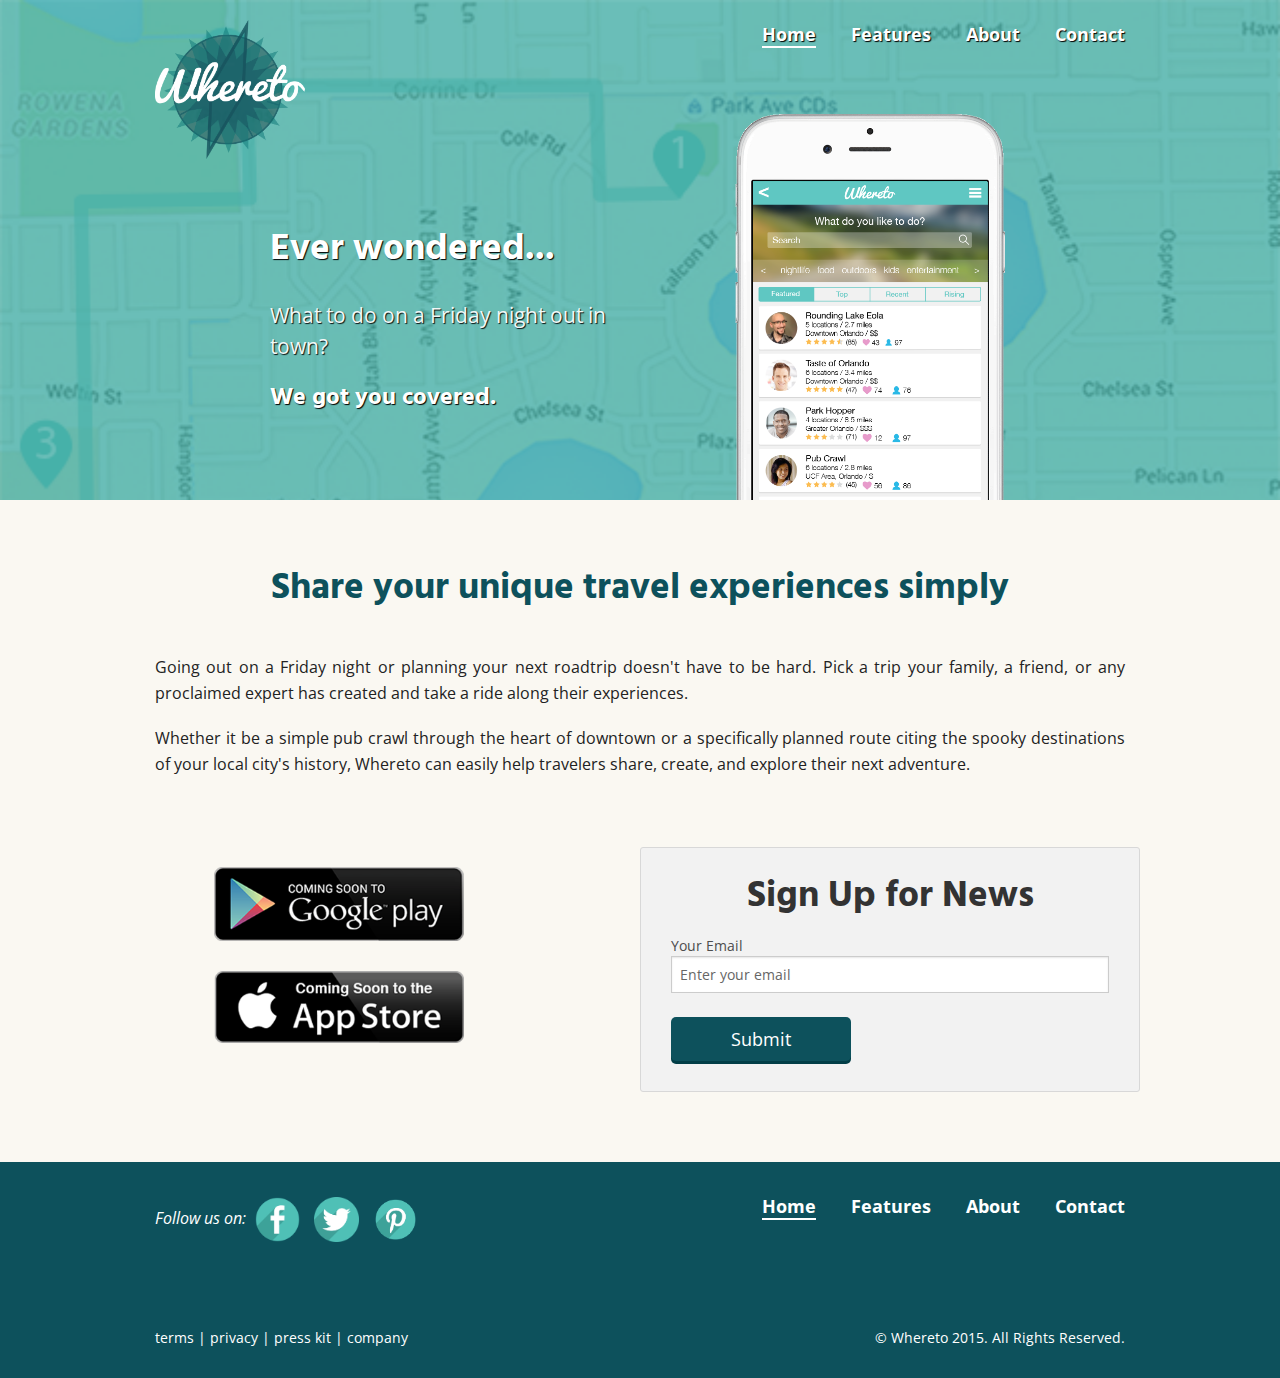
<file: index.html>
<!DOCTYPE html>
<html>
	<head>
		<title>Whereto</title>
		<meta http-equiv="Content-type" content="text/html;charset=UTF-8" />
		<meta http-equiv="X-UA-Compatible" content="IE=edge" />
		<meta name="description" content="Time Spent on Media" />

		<!-- Responsive and mobile friendly -->
		<meta name="HandheldFriendly" content="True">
		<meta name="MobileOptimized" content="320">
		<meta name="viewport" content="width=device-width, initial-scale=1.0">

		<!-- JS -->
		<script src="foundation/js/vendor/modernizr.js"></script>
		<script src="foundation/js/vendor/jquery.js"></script>

		<!-- Stylesheets -->
		<link rel="stylesheet" href="foundation/css/foundation.css" media="all">
		<link rel="stylesheet" href="foundation/css/normalize.css" media="all">
		<link rel="stylesheet" href="css/style.css" media="all">

		<!-- Font -->
		<link href='https://fonts.googleapis.com/css?family=Fjalla+One|Cantarell' rel='stylesheet' type='text/css'>
		<link href='https://fonts.googleapis.com/css?family=Hind:400,700|Open+Sans:400,700' rel='stylesheet' type='text/css'>

		<!-- Favicon -->
		<link rel="icon" type="image/png" href="assets/fav-icon-source.png">

		<!-- JQuery -->
		<script type="text/javascript">
			(function($){
			    $.fn.extend({ 
			        rotaterator: function(options) {
			 
			            var defaults = {
			                fadeSpeed: 100,
			                pauseSpeed: 1000,
							child:null
			            };
			             
			            var options = $.extend(defaults, options);
			         
			            return this.each(function() {
			                  var o =options;
			                  var obj = $(this);                
			                  var items = $(obj.children(), obj);
							  items.each(function() {$(this).hide();})
							  if(!o.child){var next = $(obj).children(':first');
							  }else{var next = o.child;
							  }
							  $(next).fadeIn(o.fadeSpeed, function() {
									$(next).delay(o.pauseSpeed).fadeOut(o.fadeSpeed, function() {
										var next = $(this).next();
										if (next.length == 0){
												next = $(obj).children(':first');
										}
										$(obj).rotaterator({child : next, fadeSpeed : o.fadeSpeed, pauseSpeed : o.pauseSpeed});
									})
								});
			            });
			        }
			    });
			})(jQuery);

			 $(document).ready(function() {
			        $('#rotate').rotaterator({fadeSpeed:1000, pauseSpeed:6000});
			 });

		</script>
	</head>

	<body>
		<!-- Begin Header -->
		<div id="landing-header-container">
			<div id="header">
				<div class="row"> 
					<div class="small-12 medium-4 columns">
						<a href="index.html"><img id="logo" src="assets/logo.png" alt="Whereto" /></a>
					</div>
					<div class="small-12 medium-8 columns text-right text-shadow">
						<nav>
							<ul>
								<li><a href="index.html" id="active-link">Home</a></li>
								<li><a href="features.html">Features</a></li>
								<li><a href="about.html">About</a></li>
								<li><a href="contact.html">Contact</a></li>
							</ul>
						</nav>
					</div>
				</div>
				<div class="row">
					<div class="small-12 medium-6 columns text-shadow" id="landing-page-text">
						<h1>Ever wondered...</h1>
						<p>
							<div id="rotate">
								<div>What to do on a Friday night out in town?</div>
								<div>How to share a roadtrip with your friends?</div>
								<div>The locations in your city that have had movies filmed there?</div>
								<div>How your cousin's trip to the Rocky Mountains panned out?</div>
							</div>
						</p>
						<h2>We got you covered.</h2>
					</div>
					<div class="small-12 medium-6 columns text-right">
						<img id="iphone-map" src="assets/iphone-landing.png" alt="Whereto" />
					</div>
				</div>
			</div>
		</div>
		<!-- End Header -->

		<!-- Being Content -->
		<div id="main-container">
			<div class="row spacing">
				<div class="small-12 columns">
					<h2 class="main-title">Share your unique travel experiences simply</h2>
				</div>
				<div class="small-12 columns">
					<p> Going out on a Friday night or planning your next roadtrip doesn't have to be hard. Pick a trip your family, a friend, or any proclaimed expert has created and take a ride along their experiences.</p>
					<p> Whether it be a simple pub crawl through the heart of downtown or a specifically planned route citing the spooky destinations of your local city's history, Whereto can easily help travelers share, create, and explore their next adventure.</p>
				</div>
			</div>
			<div class="row spacing">
				<div class="small-12 medium-6 columns" id="mobile-container">
					<div class="row collapse small-centered">
						<div class="small-6 medium-9 columns small-centered">
							<img class="mobile-icon" src="assets/mobile-icons/playstore.png"></img>
						</div>
					</div>
					<div class="row collapse">
						<div class="small-6 medium-9 columns small-centered">
							<img class="mobile-icon" src="assets/mobile-icons/appstore.png"></img>
						</div>
					</div>
				</div>
				<div id="news-signup" class="small-12 medium-6 columns panel radius">
					<h2>Sign Up for News</h2>
					<form>
						<label for="email">Your Email</label>
						<input type="text" name="email" placeholder="Enter your email" />
						<br />
						<input class="action-button" type="submit" value="Submit" />
					</form>
				</div>
			</div>
		</div>
			</div>
		</div>
		<!-- End Content -->

		<!-- Begin Footer -->
		<div id="footer-container">
			<div id="footer">
				<div class="row">
					<div class="small-12 medium-6 columns">
						<span><em>Follow us on:</em></span>
						<a href="#"><img class="social-icon" src="assets/social-icons/facebook.png" alt="Facebook" /></a>
						<a href="#"><img class="social-icon" src="assets/social-icons/twitter.png" alt="Twitter" /></a>
						<a href="#"><img class="social-icon" src="assets/social-icons/pinterest.png" alt="Pinterest" /></a>
					</div>
					<div class="small-12 medium-6 columns">
						<nav class="text-right">
							<ul>
								<li><a href="index.html" id="active-link">Home</a></li>
								<li><a href="features.html">Features</a></li>
								<li><a href="about.html">About</a></li>
								<li><a href="contact.html">Contact</a></li>
							</ul>
						</nav>
					</div>
				</div>
				<div class="row">
					<div id="fine-print" class="small-12 text-center">
						<div class="large-6 columns left text-left">
							<span>
								<a href="#">
									terms
								</a>
								|
								<a href="#">
									privacy
								</a>
								|
								<a href="#">
									press kit
								</a>
								|
								<a href="#">
									company
								</a>
							</span>
						</div>
						<div class="large-6 columns right text-right">
							<span>
								&copy; Whereto 2015. All Rights Reserved.
							</span>
						</div>
					</div>
				</div>
			</div>
		</div>
		<!-- End Footer -->
	</body>
</html>
</file>
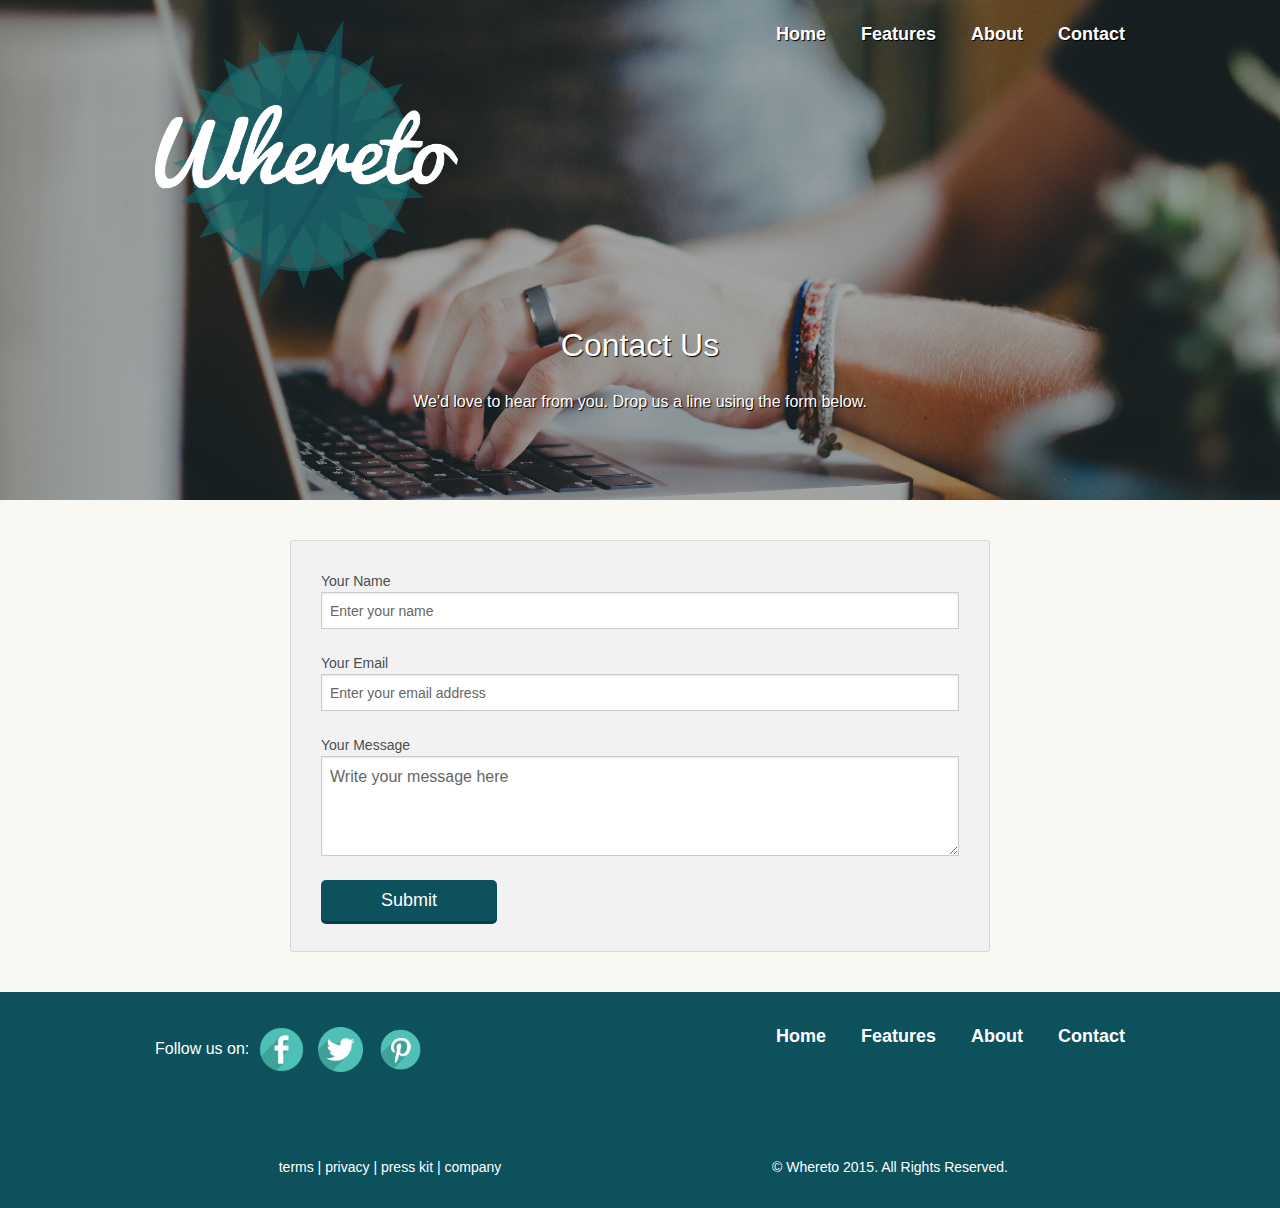
<file: contact.html>
<!DOCTYPE html>
<html>
	<head>
		<title>Whereto - Contact Us</title>
		<meta http-equiv="Content-type" content="text/html;charset=UTF-8" />
		<meta http-equiv="X-UA-Compatible" content="IE=edge" />
		<meta name="description" content="Time Spent on Media" />

		<!-- Responsive and mobile friendly -->
		<meta name="HandheldFriendly" content="True">
		<meta name="MobileOptimized" content="320">
		<meta name="viewport" content="width=device-width, initial-scale=1.0">

		<!-- Stylesheets -->
		<link rel="stylesheet" href="foundation/css/foundation.css" media="all">
		<link rel="stylesheet" href="foundation/css/normalize.css" media="all">
		<link rel="stylesheet" href="css/style.css" media="all">

		<!-- Font -->
		<link href='https://fonts.googleapis.com/css?family=Fjalla+One|Cantarell' rel='stylesheet' type='text/css'>
		<link href='https://fonts.googleapis.com/css?family=Rokkitt' rel='stylesheet' type='text/css'>
	</head>

	<body>
		<!-- Begin Header -->
		<div id="contact-header-container">
			<div id="header">
				<div class="row">
					<div class="small-12 medium-4 columns">
						<a href="index.html"><img src="assets/logo.png" alt="Whereto" /></a>
					</div>
					<div class="small-12 medium-8 columns">
						<nav class="text-right text-shadow">
							<ul>
								<li><a href="index.html">Home</a></li>
								<li><a href="features.html">Features</a></li>
								<li><a href="about.html">About</a></li>
								<li><a href="contact.html">Contact</a></li>
							</ul>
						</nav>
					</div>
				</div>
				<div id="header-text" class="row">
					<h1 class="text-center text-shadow">Contact Us</h1>
					<p class="text-center text-shadow">We'd love to hear from you. Drop us a line using the form below.</p>
				</div>
			</div>
		</div>
		<!-- End Header -->

		<!-- Begin Contact Form -->
		<div class="row">
			<div id="contact-form" class="panel radius">
				<form>
					<label for="name">Your Name</label>
					<input type="text" name="name" placeholder="Enter your name" />
					<br />
					<label for="email">Your Email</label>
					<input type="email" name="email" placeholder="Enter your email address" />
					<br />
					<label for="message">Your Message</label>
					<textarea name="message" placeholder="Write your message here"></textarea>
					<br />
					<input class="action-button" type="submit" value="Submit" />
				</form>
			</div>
		</div>
		<!-- End Contact Form -->

		<!-- Begin Footer -->
		<div id="footer-container">
			<div id="footer">
				<div class="row">
					<div class="small-12 medium-6 columns">
						<span>Follow us on:</span>
						<a href="#"><img class="social-icon" src="assets/social-icons/facebook.png" alt="Facebook" /></a>
						<a href="#"><img class="social-icon" src="assets/social-icons/twitter.png" alt="Twitter" /></a>
						<a href="#"><img class="social-icon" src="assets/social-icons/pinterest.png" alt="Pinterest" /></a>
					</div>
					<div class="small-12 medium-6 columns">
						<nav class="text-right">
							<ul>
								<li><a href="index.html">Home</a></li>
								<li><a href="features.html">Features</a></li>
								<li><a href="about.html">About</a></li>
								<li><a href="contact.html">Contact</a></li>
							</ul>
						</nav>
					</div>
				</div>
				<div class="row">
					<div id="fine-print" class="small-12 text-center">
						<div class="large-6 columns left">
							<span>
								<a href="#">
									terms
								</a>
								|
								<a href="#">
									privacy
								</a>
								|
								<a href="#">
									press kit
								</a>
								|
								<a href="#">
									company
								</a>
							</span>
						</div>
						<div class="large-6 columns right">
							<span>
								&copy; Whereto 2015. All Rights Reserved.
							</span>
						</div>
					</div>
				</div>
			</div>
		</div>
		<!-- End Footer -->
	</body>
</html>
</file>
<file: css/style.css>
/* ===========  Global ============= */

::-moz-selection {
	background: #4FC0B6;
}

::selection {
	background: #4FC0B6;
}

nav ul {
	list-style-type: none;
	font-size: 18px;
	font-weight: bold;
}

nav ul li {
	display: inline-block;
	padding-left: 30px;
}

a {
	color: white;
	-webkit-transition: color 0.2s ease;
	-moz-transition: color 0.2s ease;
	-ms-transition: color 0.2s ease;
	-o-transition: color 0.2s ease;
	transition: color 0.2s ease;
}

a:hover {
	color: #087475;
}

#active-link {
	border-bottom: 2px solid white;
	-webkit-transition: border-bottom 0.2s ease;
	-moz-transition: border-bottom 0.2s ease;
	-ms-transition: border-bottom 0.2s ease;
	-o-transition: border-bottom 0.2s ease;
	transition: border-bottom 0.2s ease;
}

#active-link:hover {
	border-bottom: 2px solid #087475;
}

body {
	font-family: 'Open Sans', sans-serif;
	background-color: #faf8f2;
}

#header-container {
	width: 100%;
	background-color: #51bfb5;
}

#header {
	padding-top: 20px;
	height: 500px;
	color: white;
}

#logo {
	width: 150px;
}

.text-shadow {
	text-shadow: 1px 1px 1px black;
}

.panel {
	padding: 30px;
}

.panel form input {
	margin-bottom: 0;
}

#header h1 {
	color: white;
}

/* =========== Nav Menu: global ============= */

nav ul {
	list-style-type: none;
	font-size: 18px;
	font-weight: bold;
}

nav ul li {
	display: inline-block;
	padding-left: 30px;
}

a {
	color: white;
	-webkit-transition: color 0.2s ease;
	-moz-transition: color 0.2s ease;
	-ms-transition: color 0.2s ease;
	-o-transition: color 0.2s ease;
	transition: color 0.2s ease;
}

a:hover {
	color: #087475;
}

#active-link {
	border-bottom: 2px solid white;
	-webkit-transition: border-bottom 0.2s ease;
	-moz-transition: border-bottom 0.2s ease;
	-ms-transition: border-bottom 0.2s ease;
	-o-transition: border-bottom 0.2s ease;
	transition: border-bottom 0.2s ease;
}

#active-link:hover {
	border-bottom: 2px solid #087475;
}

/* =========== Footer: global ============= */

#footer-container {
	background: #0d515c;
}

#footer {
	color: white;
	padding: 30px 0px;	
}

.social-icon {
	margin: 5px;
	width: 45px;
}

#fine-print {
	font-size: 14px;
	margin-top: 80px;
}

/* =========== Landing Page: index ============= */

#landing-header-container {
	background: url(../assets/landing-map.png);
	background-size: cover;
}

#iphone-map {
	width: 270px;
	margin-top: -45px;
	margin-right: 120px;
}

#landing-page-text {
	margin-top: 40px;
	padding-left: 130px;
}

#landing-page-text h1 {
	font-family: 'Hind', sans-serif;
	font-weight: 700;
	font-size: 2.3rem;
	color: white;
}

#landing-page-text h2 {
	font-family: 'Hind', sans-serif;
	font-weight: 700;
	color: white;
	font-size: 1.5rem;
}

#landing-page-text #rotate div {
	font-size: 1.3rem;
}

#mobile-container {
	margin-bottom: 25px;
}

#mobile-container img {
	width: 250px;
	padding: 20px 0 10px 0;
}


/* =========== Main Container ============= */

.main-title {
	color: #0d515c;
	padding: 20px 0 20px 0;
}

#main-container .spacing {
	margin-top: 40px;
	margin-bottom: 50px;
}

#main-container h2 {
	text-align: center;
	margin-bottom: 20px;
	font-family: 'Hind', sans-serif;
	font-weight: 700;
}

#main-container p {
	text-align: justify;
}

/* =========== Header Container: features ============= */

#features-header-container {
	height: 920px;
	width: 100%;
	background-color: #51bfb5;
}

#features-tagline {
	margin-top: 100px;
	font-family: 'Hind', sans-serif;
	font-weight: 700;
	font-size: 2.5rem;
}

#features-header-container h1 {
	font-family: 'Hind', sans-serif;
	font-weight: 700;
}

#device-images {
	margin-top: 40px;
}

#iphone {
	width: 130px;
}

#nexus {
	width: 130px;
}

#surface-image {
	margin-top: 65px;
}

/* =========== Features Rows: features ============= */

.features-row img {
	width: 200px;
}

.primary-row {
	padding-top: 60px;
	padding-bottom: 60px;
}

.secondary-row {
	padding-top: 60px;
	padding-bottom: 60px;
	width: 100%;
	background: #bfd9cc;
}

.secondary-row img {
	float: right;
}

.features-description {
	margin-top: 100px;
}

#features-form {
	width: 400px;
	margin-top: 40px;
	margin-bottom: 60px;
	margin-left: auto;
	margin-right: auto;
}

/* =========== About ============= */

#about-header-container {
	background: url(../assets/about-hero.jpg);
	background-size: cover;
}

.founders-container img {
	-webkit-border-radius: 50%;
	-moz-border-radius: 50%;
	-ms-border-radius: 50%;
	-o-border-radius: 50%;
	border-radius: 50%;
}

.founders-container h3 {
	color: #0d515c;
}

.founders-container p {
	font-size: .8rem;
}

#mission-container {
	background-color: transparent;
	border-width: 3px;
	border-color: #fff;
	text-align: center;
}

#mission-container h1 {
	font-family: 'Hind', sans-serif;
	font-weight: 700;
	font-size: 2.5rem;
	margin-bottom: 5px;
	margin-top: 20px;
}

#mission-container p {
	text-align: justify;
}

/* =========== Contact ============= */

#contact-header-container {
	background: url(../assets/contact-hero2-shorter.jpg?1);
	background-size: cover;
}

#contact-header-text h1 {
	color: white;
	font-weight: 700;
	font-size: 2.5rem;
	margin-top: 45px;
	margin-bottom: 5px;
	font-family: 'Hind', serif;
}

#contact-header-text p {
	font-family: 'Hind', serif;
	color: white;
	font-weight: 100;
	font-size: 1.5rem;
}

#contact-form {
	width: 700px;
	margin: 0 auto;
	margin-top: 40px;
	margin-bottom: 40px;
}

form textarea {
	height: 100px;
}

form .action-button {
	background: #0d515c;
	color: white;
	padding: 10px 60px;
	font-size: 18px;
	border: 0;
	-webkit-border-radius: 5px;
	-moz-border-radius: 5px;
	-ms-border-radius: 5px;
	-o-border-radius: 5px;
	border-radius: 5px;
	-webkit-box-shadow: 0px 3px 0px #023e47;
	-moz-box-shadow: 0px 3px 0px #023e47;
	-ms-box-shadow: 0px 3px 0px #023e47;
	-o-box-shadow: 0px 3px 0px #023e47;
	box-shadow: 0px 3px 0px #023e47;
	-webkit-transition: background 0.2s ease;
	-moz-transition: background 0.2s ease;
	-ms-transition: background 0.2s ease;
	-o-transition: background 0.2s ease;
	transition: background 0.2s ease;
}

form .action-button:hover {
	background: #023e47;
	cursor: pointer;
}
</file>
